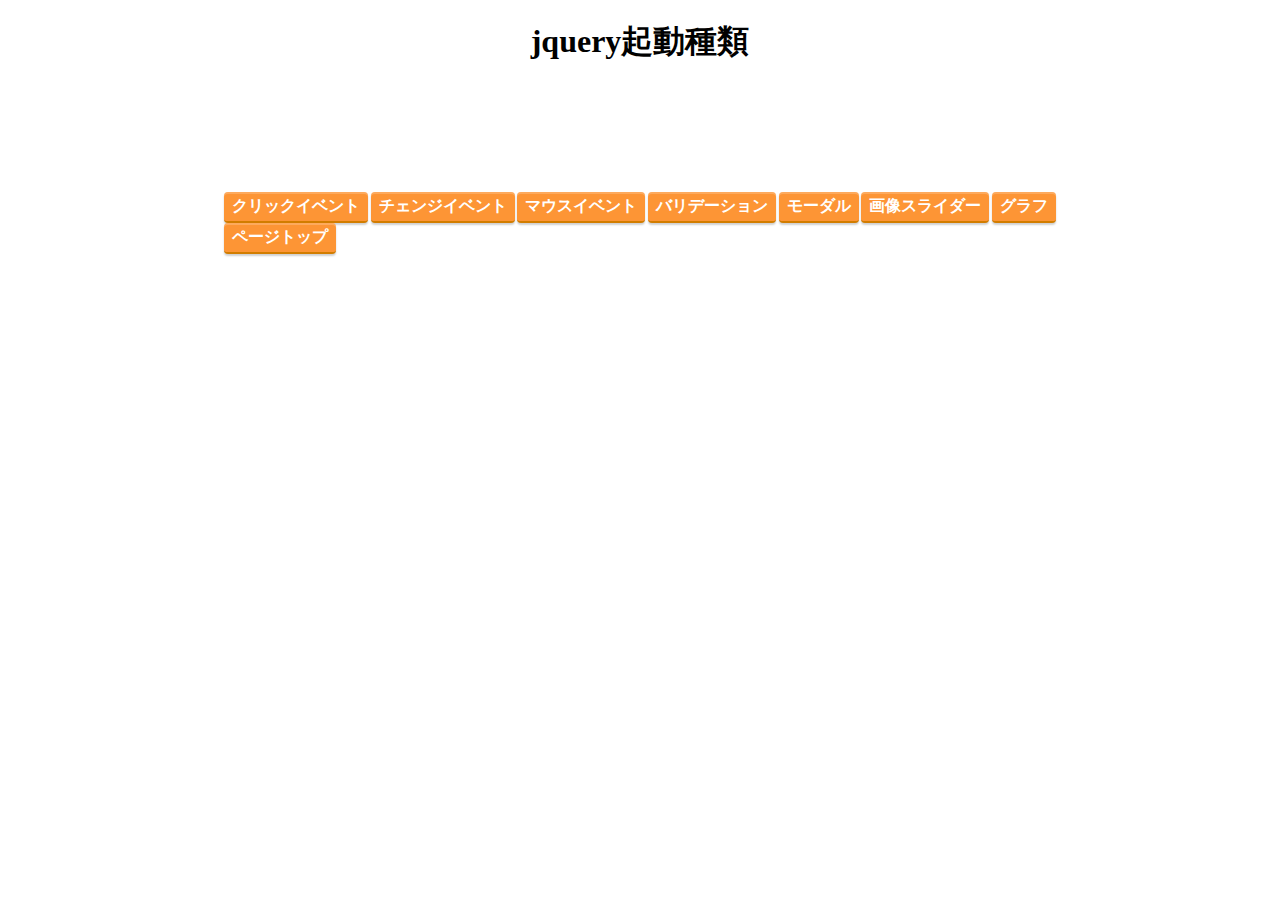
<file: index.html>
<!DOCTYPE html>
<html lang="ja">
<head>
  <meta charset="UTF-8">
  <link href="./css/style.css" rel="stylesheet">
  <link href="./css/remodal.css" rel="stylesheet">
  <link href="./css/remodal-default-theme.css" rel="stylesheet">
  <script type="text/javascript" src="./js/jquery-3.4.1.min.js"></script>
  <script type="text/javascript" src="./js/remodal.min.js"></script>
</head>
<body>
  <h1>jquery起動種類</h1>
  <div class="btnLink">
    <div>
      <a href="./click.html" class="btn-square-pop">クリックイベント</a>
    </div>
    <div>
      <a href="./chenge.html" class="btn-square-pop">チェンジイベント</a>
    </div>
    <div>
      <a href="" class="btn-square-pop">マウスイベント</a>
    </div>
    <div>
      <a href="" class="btn-square-pop">バリデーション</a>
    </div>
    <div class="remodal-bg">
      <a href="#modal" class="btn-square-pop">モーダル</a>
    </div>
    <div>
      <a href="./img.html" class="btn-square-pop">画像スライダー</a>
    </div>
    <div>
      <a href="./chart.html" class="btn-square-pop">グラフ</a>
    </div>
    <div>
      <a href="./top.html" class="btn-square-pop">ページトップ</a>
    </div>
    <div>
      <a href=""></a>
    </div>
  </div>

  <div class="remodal" data-remodal-id="modal">
    <button data-remodal-action="close" class="remodal-close"></button>
    <h1>モーダルのタイトル</h1>
    <p>モーダルの本文</p>
    <br>
    <button data-remodal-action="cancel" class="remodal-cancel">Cancelボタン</button>
    <button data-remodal-action="confirm" class="remodal-confirm">OKボタン</button>
  </div>
</body>
</html>
</file>
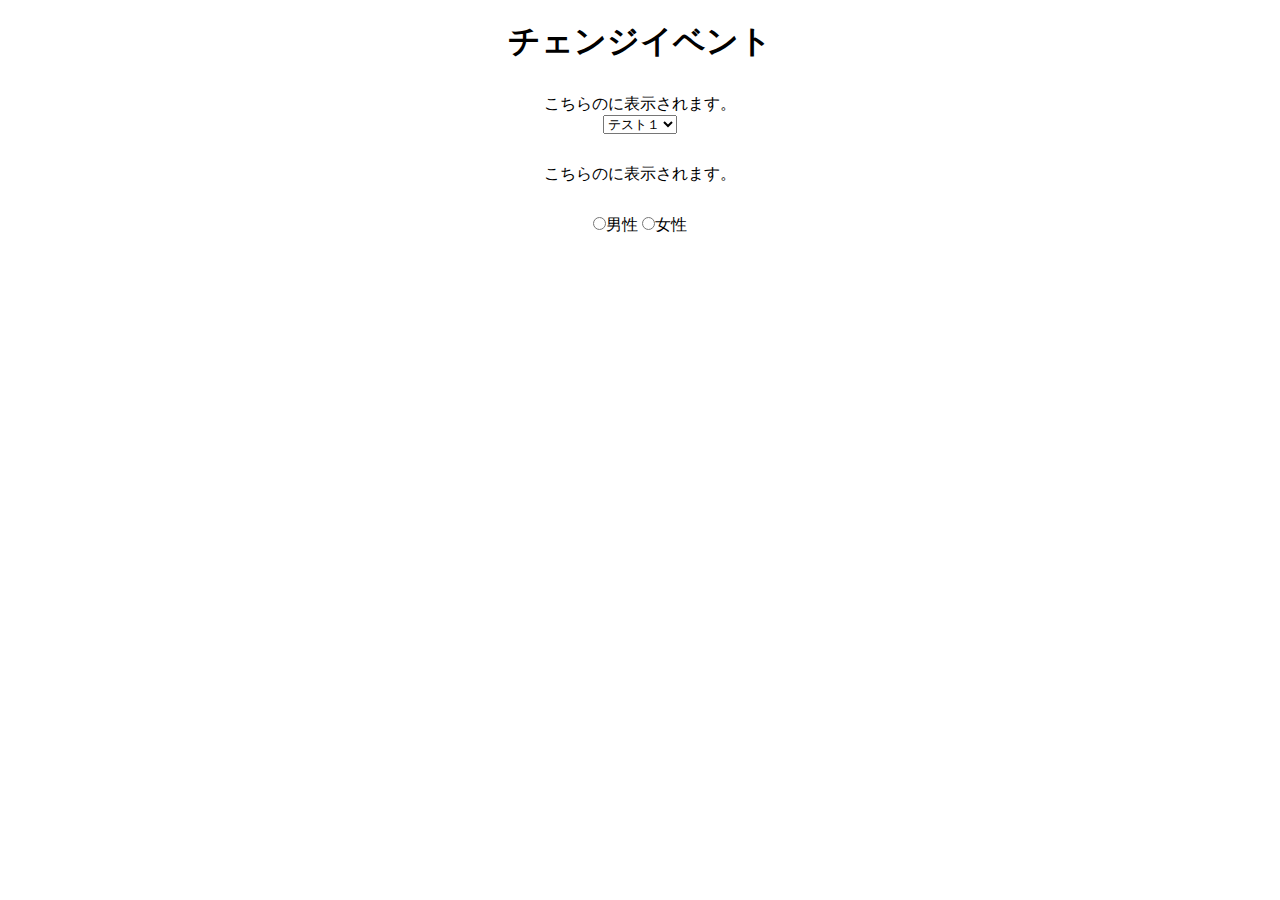
<file: chenge.html>
<!DOCTYPE html>
<html lang="ja">
<head>
  <meta charset="UTF-8">
  <link href="./css/style.css" rel="stylesheet">
  <script type="text/javascript" src="./js/jquery-3.4.1.min.js"></script>
  <script type="text/javascript" src="./js/change.js"></script>
</head>
<body>
  <h1>チェンジイベント</h1>
  <div class="clickAll">
    <div class="clickAll">
      <p class="text">こちらのに表示されます。</p>
      <select class="selectBox">
        <option value="テスト１">テスト１</option>
        <option value="テスト２">テスト２</option>
        <option value="テスト３">テスト３</option>
        <option value="テスト４">テスト４</option>
      </select>
    </div>
  </div>
  <div class="clickAll">
    <p class="text2">こちらのに表示されます。</p>
    <div>
      <input type="radio" value="men" name="sex" class="sex">男性
      <input type="radio" value="woman" name="sex" class="sex">女性
    </div>
  </div>

</body>
</html>
</file>
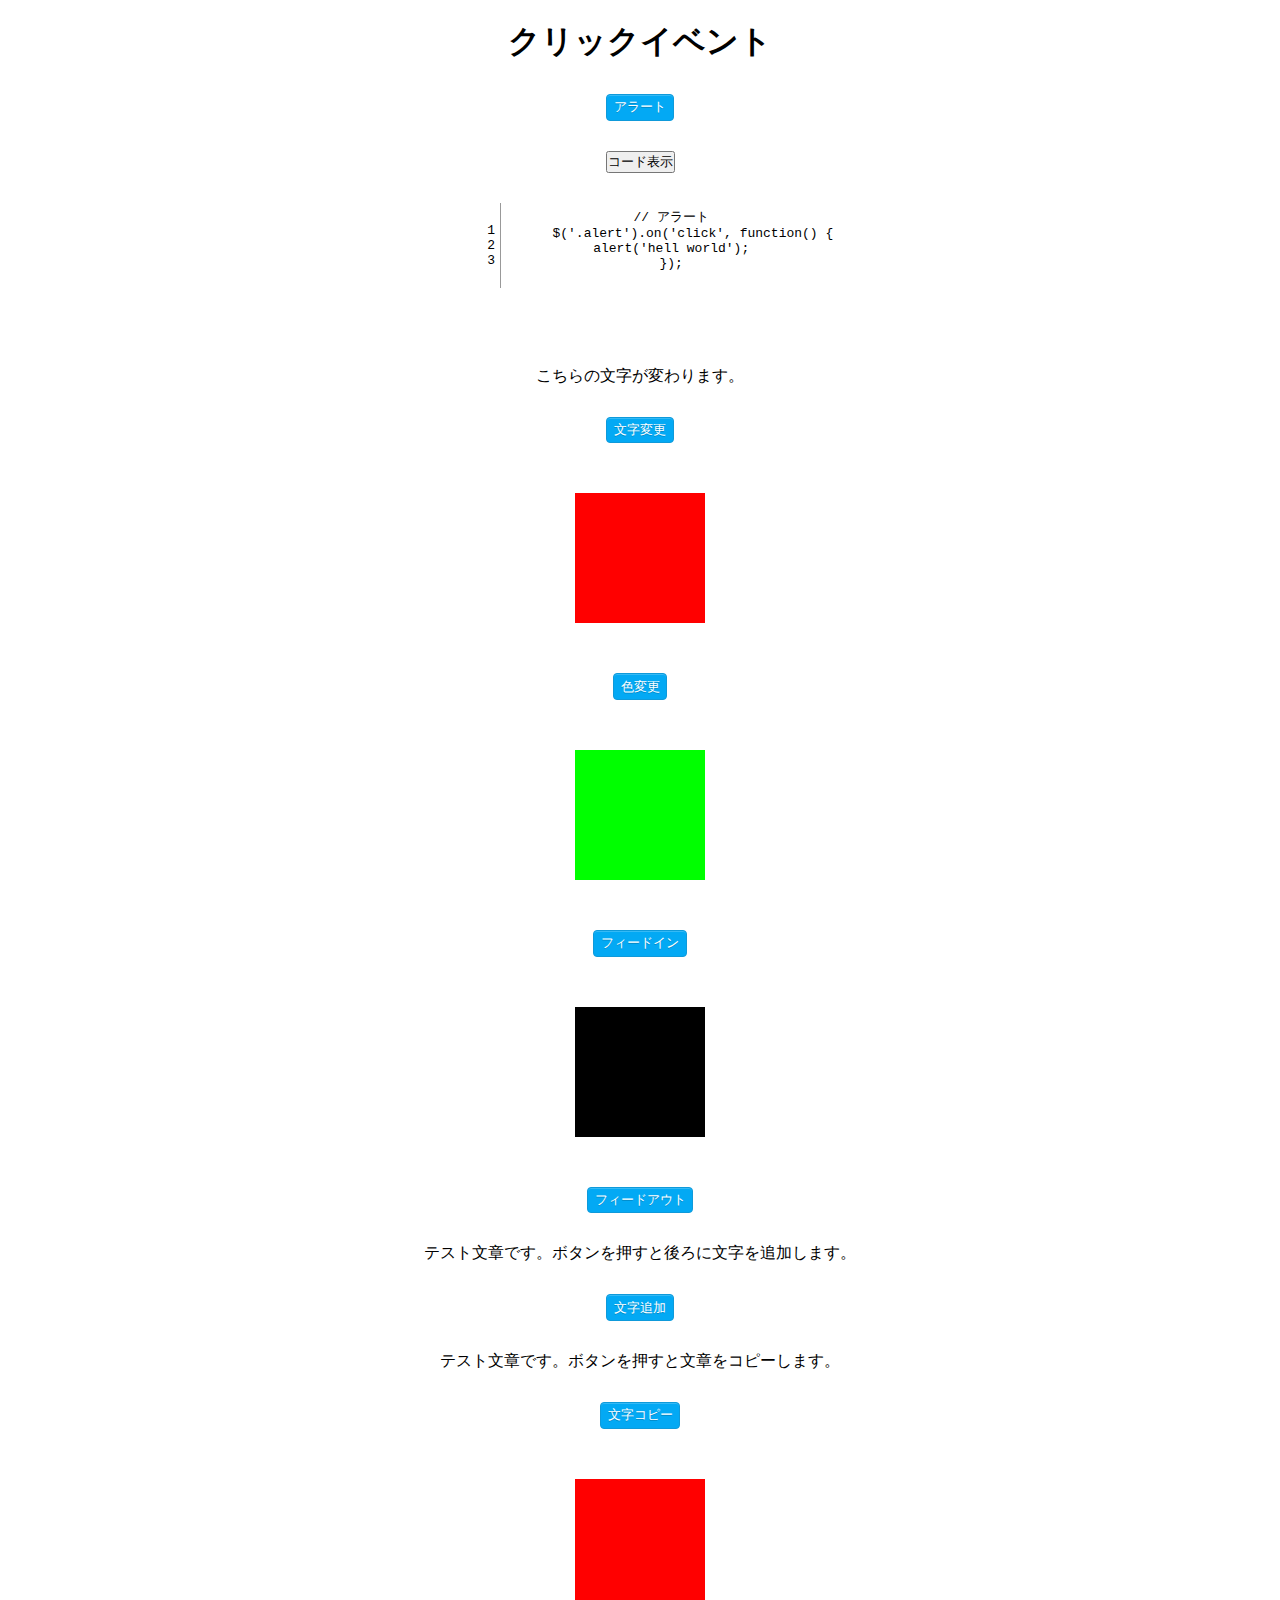
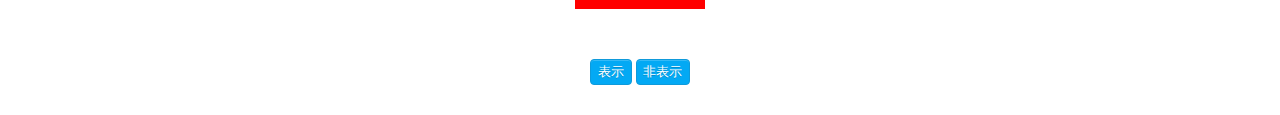
<file: click.html>
<!DOCTYPE html>
<html lang="ja">
<head>
  <meta charset="UTF-8">
  <link href="./css/style.css" rel="stylesheet">
  <link href="https://use.fontawesome.com/releases/v5.6.1/css/all.css" rel="stylesheet">
  <script type="text/javascript" src="./js/jquery-3.4.1.min.js"></script>
  <script type="text/javascript" src="./js/click.js"></script>
</head>
<body>
  <h1>クリックイベント</h1>
  
  <div id="page_top"><a href="#"></a></div>
  <div class="clickAll">
    <div>
      <button type="button" name="button" class="alert btn-square-little-rich">アラート</button>
    </div>
    <button>コード表示</button>
    <pre>
      <code>
        <span>// アラート</span>
        <span>$('.alert').on('click', function() {</span>
        <span>alert('hell world');</span>
        <span>});</span>
        <div class="line-numbers"><span></span><span></span><span></span></div>
      </code>
    </pre>
    <div>
      <div>
        <p class="text">こちらの文字が変わります。</p>
      </div>
      <button type="button" name="button" class="character btn-square-little-rich">文字変更</button>
    </div>
    <div>
      <p class="back"></p>
      <button type="button" name="button" class="color btn-square-little-rich">色変更</button>
    </div>
    <div>
      <p class="feedIn"></p>
      <button type="button" name="button" class="feed-in btn-square-little-rich">フィードイン</button>
    </div>
    <div>
      <p class="feedOut"></p>
      <button type="button" name="button" class="feed-out btn-square-little-rich">フィードアウト</button>
    </div>
    <div>
      <div class="text2">
        テスト文章です。ボタンを押すと後ろに文字を追加します。
      </div>
      <button type="button" name="button" class="addCharacter btn-square-little-rich">文字追加</button>
    </div>
    <div class="copys">
      <div class="text3">
        <p class="text4">テスト文章です。ボタンを押すと文章をコピーします。</p>
      </div>
      <button type="button" name="button" class="copyCharacter btn-square-little-rich">文字コピー</button>
    </div>
    <div>
      <p class="back2"></p>
      <button type="button" name="button" class="show btn-square-little-rich">表示</button>
      <button type="button" name="button" class="hide btn-square-little-rich">非表示</button>
    </div>
  </div>
</body>
</html>
</file>
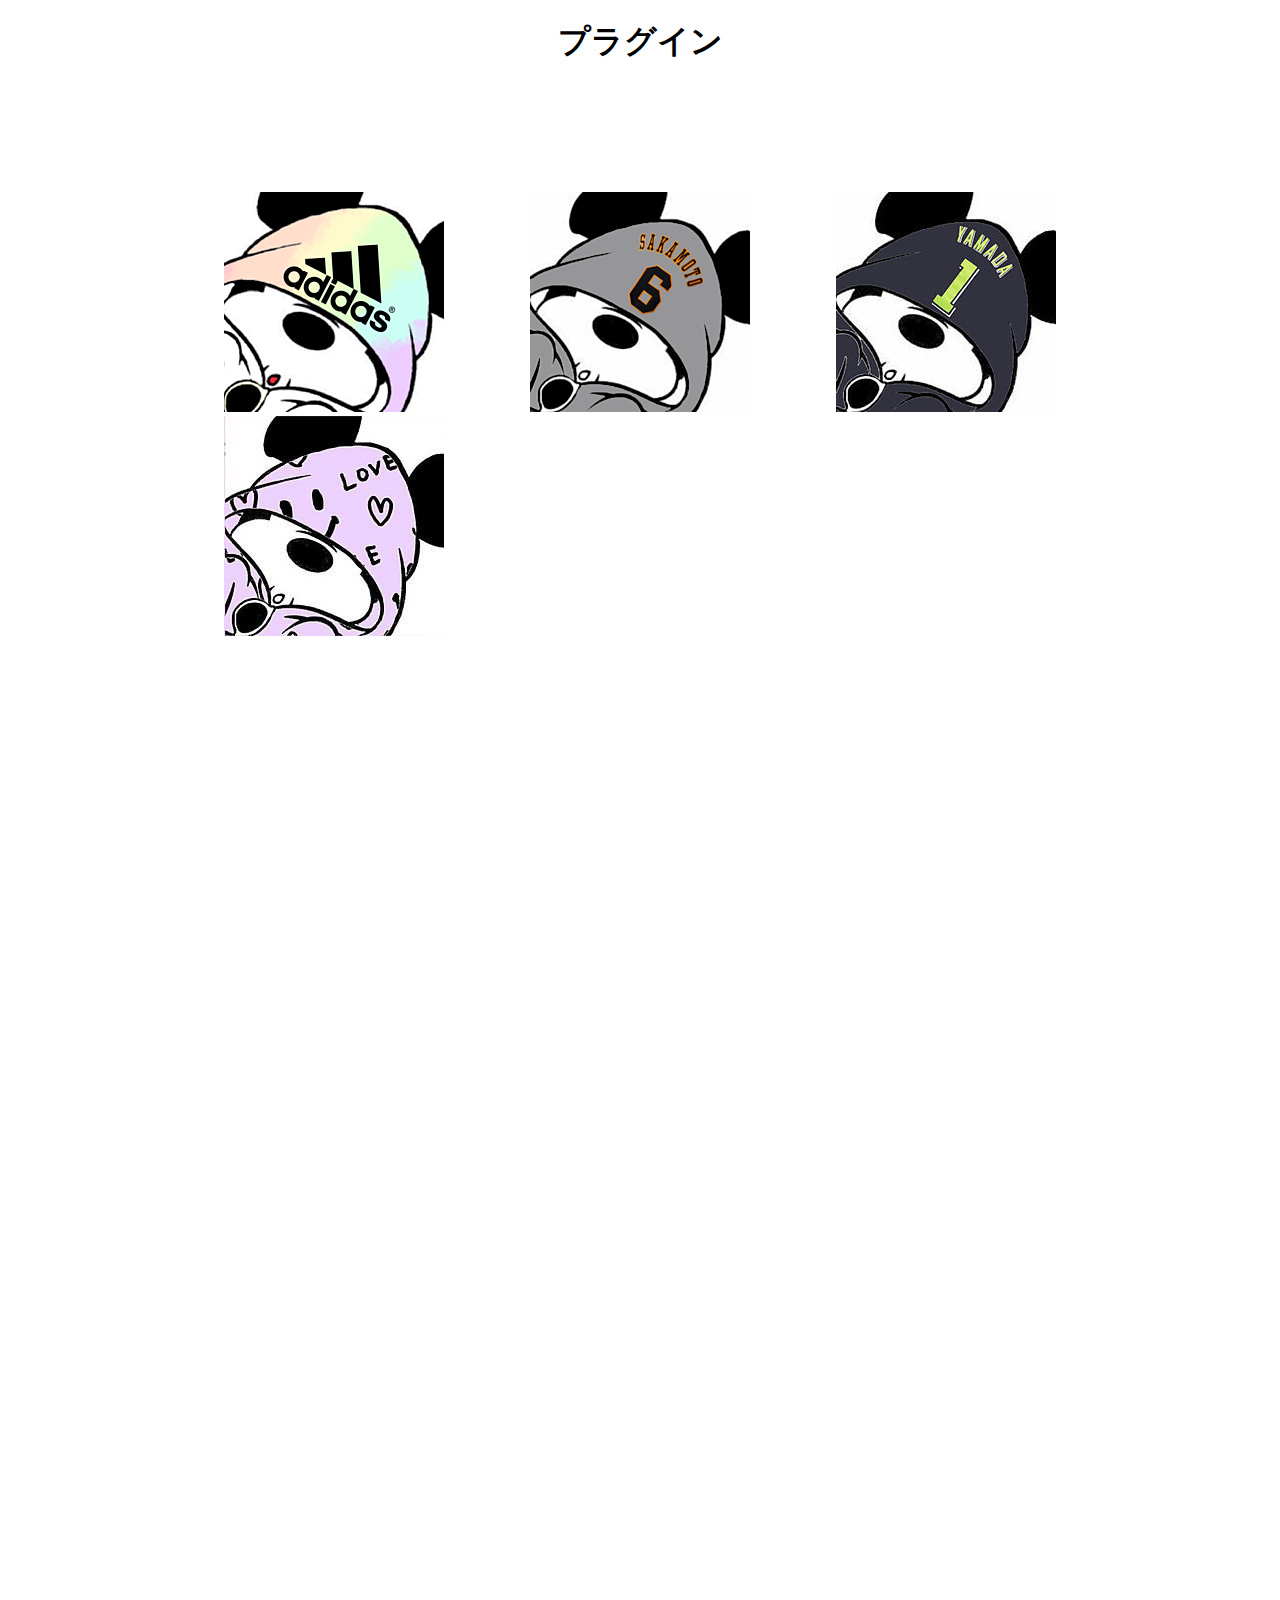
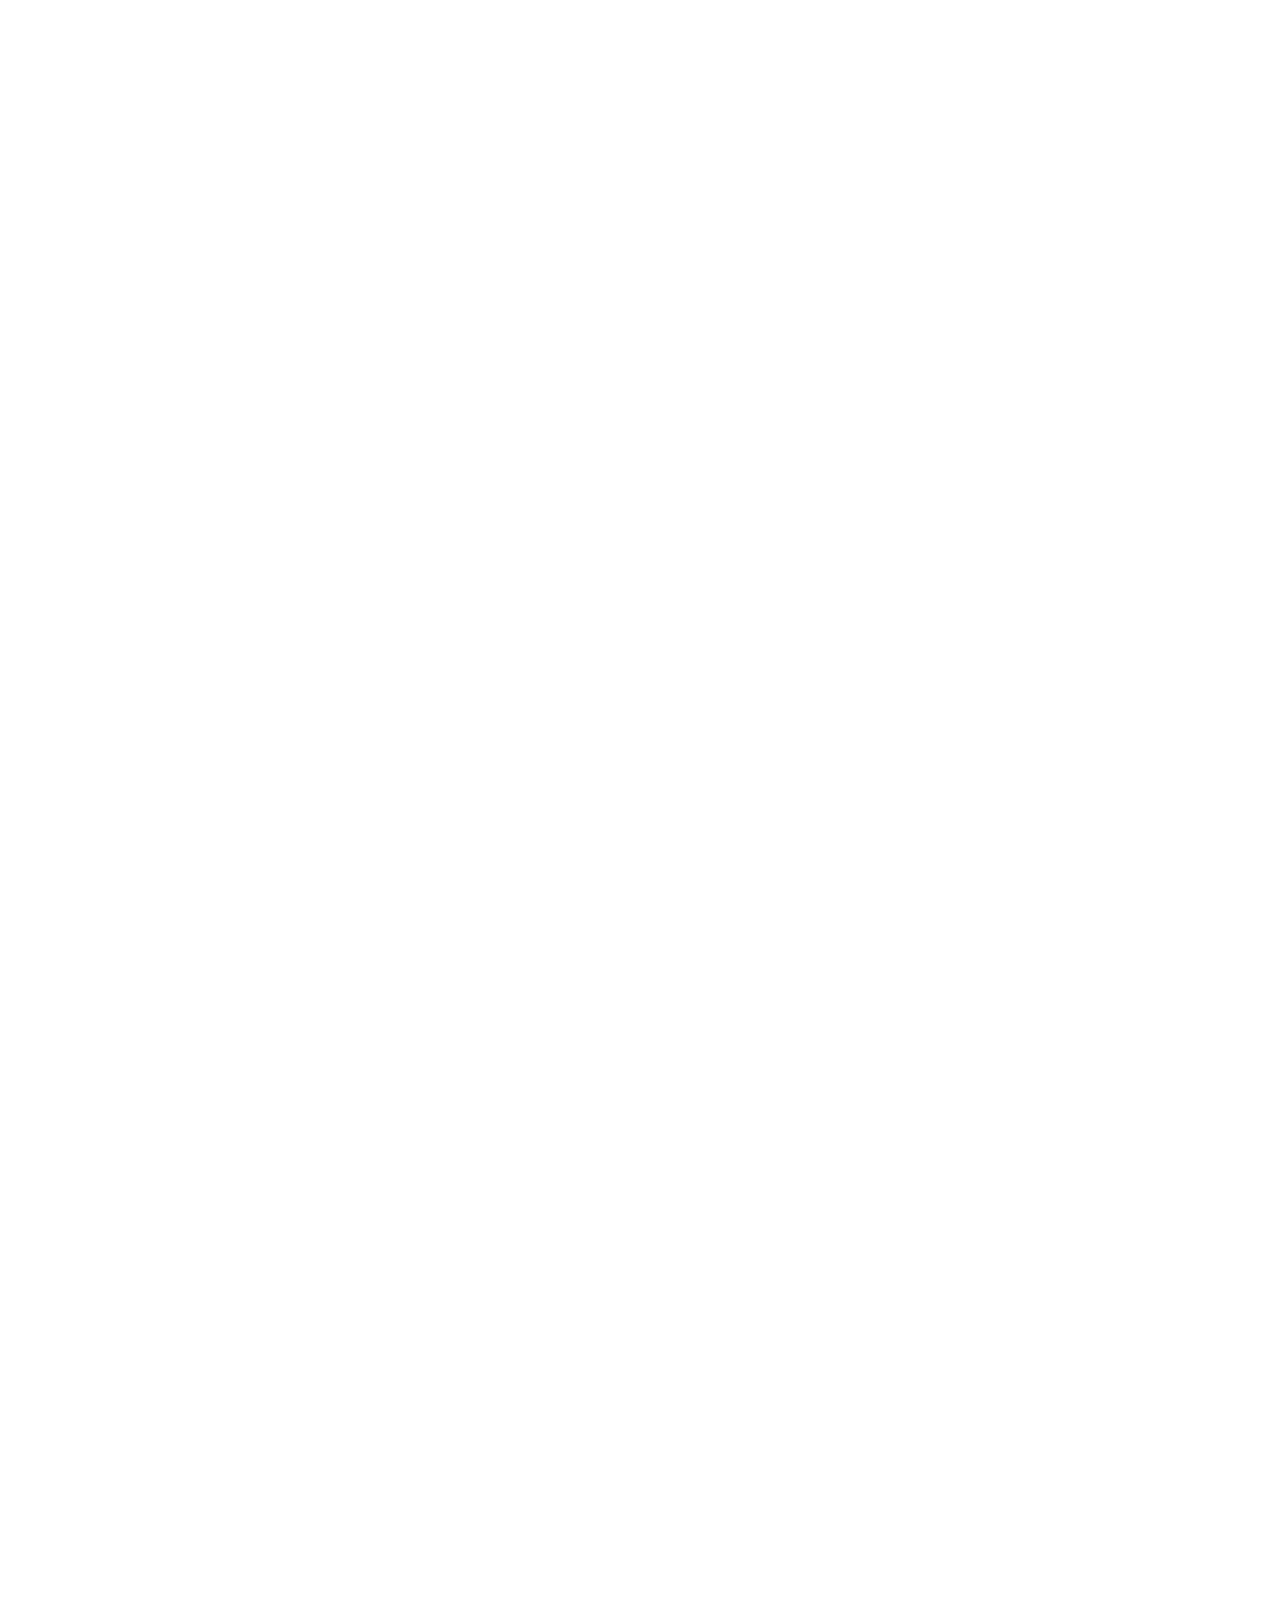
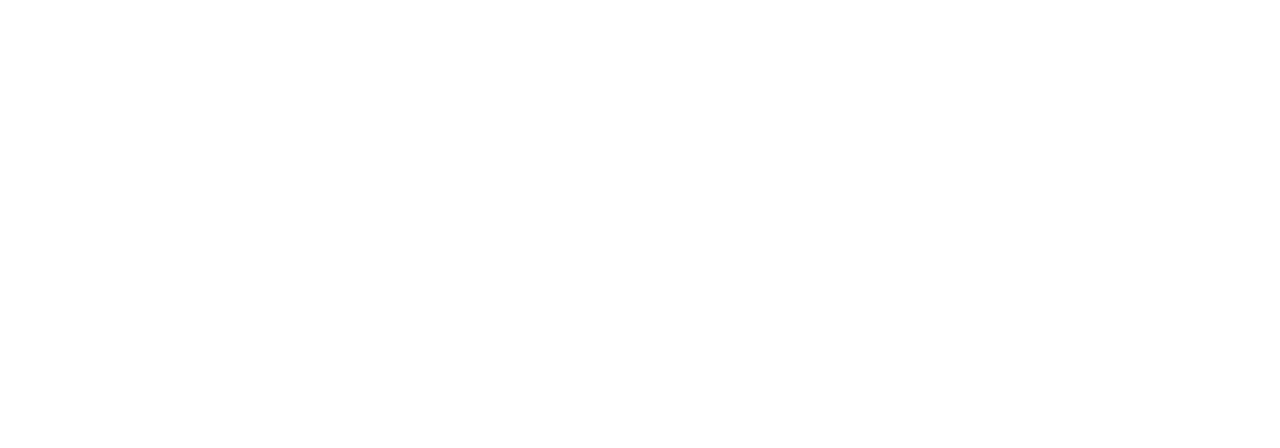
<file: pulguin.html>
<!DOCTYPE html>
<html lang="ja">
<head>
  <meta charset="UTF-8">
  <link href="./css/style.css" rel="stylesheet">
  <link href="./css/remodal.css" rel="stylesheet">
  <link href="./css/remodal-default-theme.css" rel="stylesheet">
  <script type="text/javascript" src="./js/jquery-3.4.1.min.js"></script>
  <script type="text/javascript" src="./js/remodal.min.js"></script>
  <script type="text/javascript" src="./js/jquery.fadethis.min.js"></script>
  <script type="text/javascript" src="./js/pulgin.js"></script>
</head>
<body>
  <h1>プラグイン</h1>
  <div class="btnLink">
    <div>
      <img src="./img/test1.png">
    </div>
    <div>
      <img src="./img/test2.png">
    </div>
    <div>
      <img src="./img/test3.jpeg">
    </div>
    <div>
      <img src="./img/test4.jpg">
    </div>
  </div>
  <div class="btnLink">
    <div class="slide-bottom">
      <img src="./img/test1.png">
    </div>
    <div class="slide-bottom">
      <img src="./img/test2.png">
    </div>
    <div class="slide-bottom">
      <img src="./img/test3.jpeg">
    </div>
    <div class="slide-bottom">
      <img src="./img/test4.jpg">
    </div>
  </div>
  <div class="btnLink">
    <div class="slide-bottom">
      <img src="./img/test1.png">
    </div>
    <div class="slide-bottom">
      <img src="./img/test2.png">
    </div>
    <div class="slide-bottom">
      <img src="./img/test3.jpeg">
    </div>
    <div class="slide-bottom">
      <img src="./img/test4.jpg">
    </div>
  </div>
  <div class="btnLink">
    <div class="slide-bottom">
      <img src="./img/test1.png">
    </div>
    <div class="slide-bottom">
      <img src="./img/test2.png">
    </div>
    <div class="slide-bottom">
      <img src="./img/test3.jpeg">
    </div>
    <div class="slide-bottom">
      <img src="./img/test4.jpg">
    </div>
  </div>
  <div class="btnLink">
    <div class="slide-bottom">
      <img src="./img/test1.png">
    </div>
    <div class="slide-bottom">
      <img src="./img/test2.png">
    </div>
    <div class="slide-bottom">
      <img src="./img/test3.jpeg">
    </div>
    <div class="slide-bottom">
      <img src="./img/test4.jpg">
    </div>
  </div>
  <div class="btnLink">
    <div class="slide-bottom">
      <img src="./img/test1.png">
    </div>
    <div class="slide-bottom">
      <img src="./img/test2.png">
    </div>
    <div class="slide-bottom">
      <img src="./img/test3.jpeg">
    </div>
    <div class="slide-bottom">
      <img src="./img/test4.jpg">
    </div>
  </div>

</body>
</html>
</file>
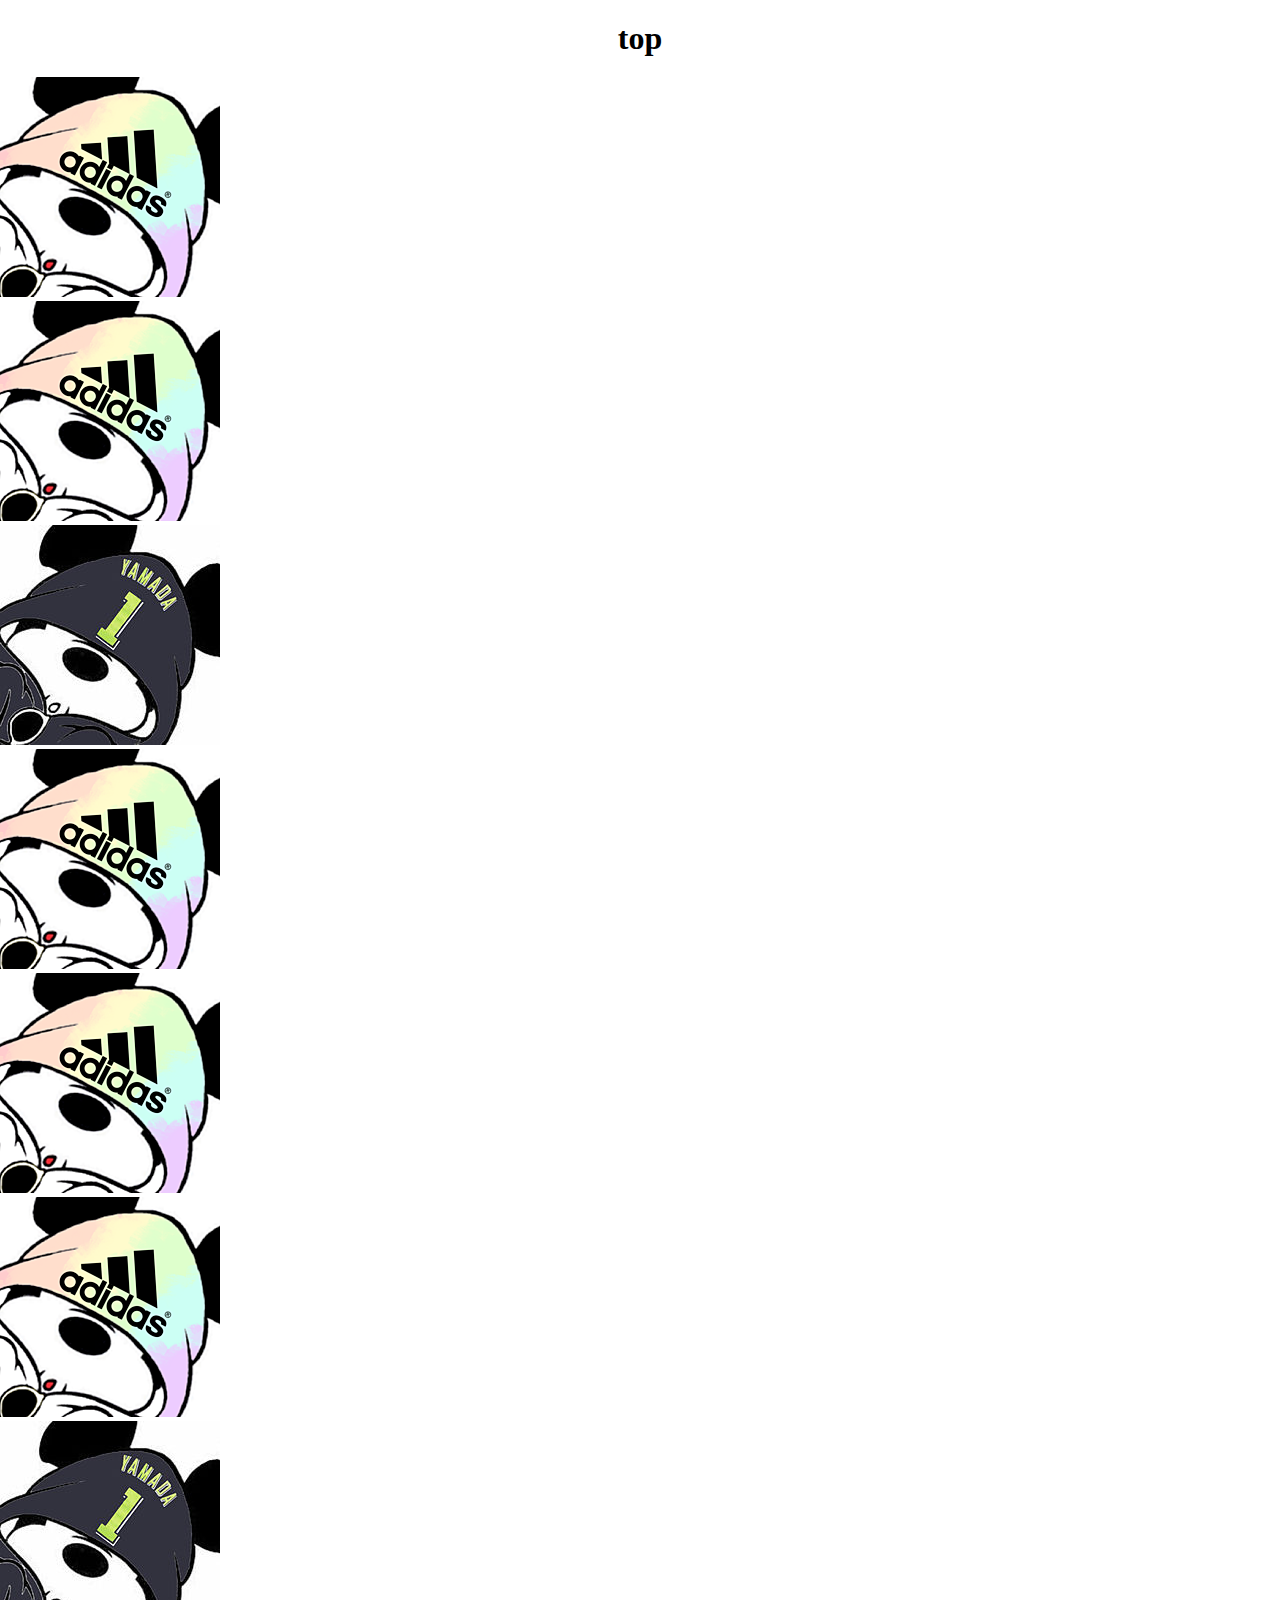
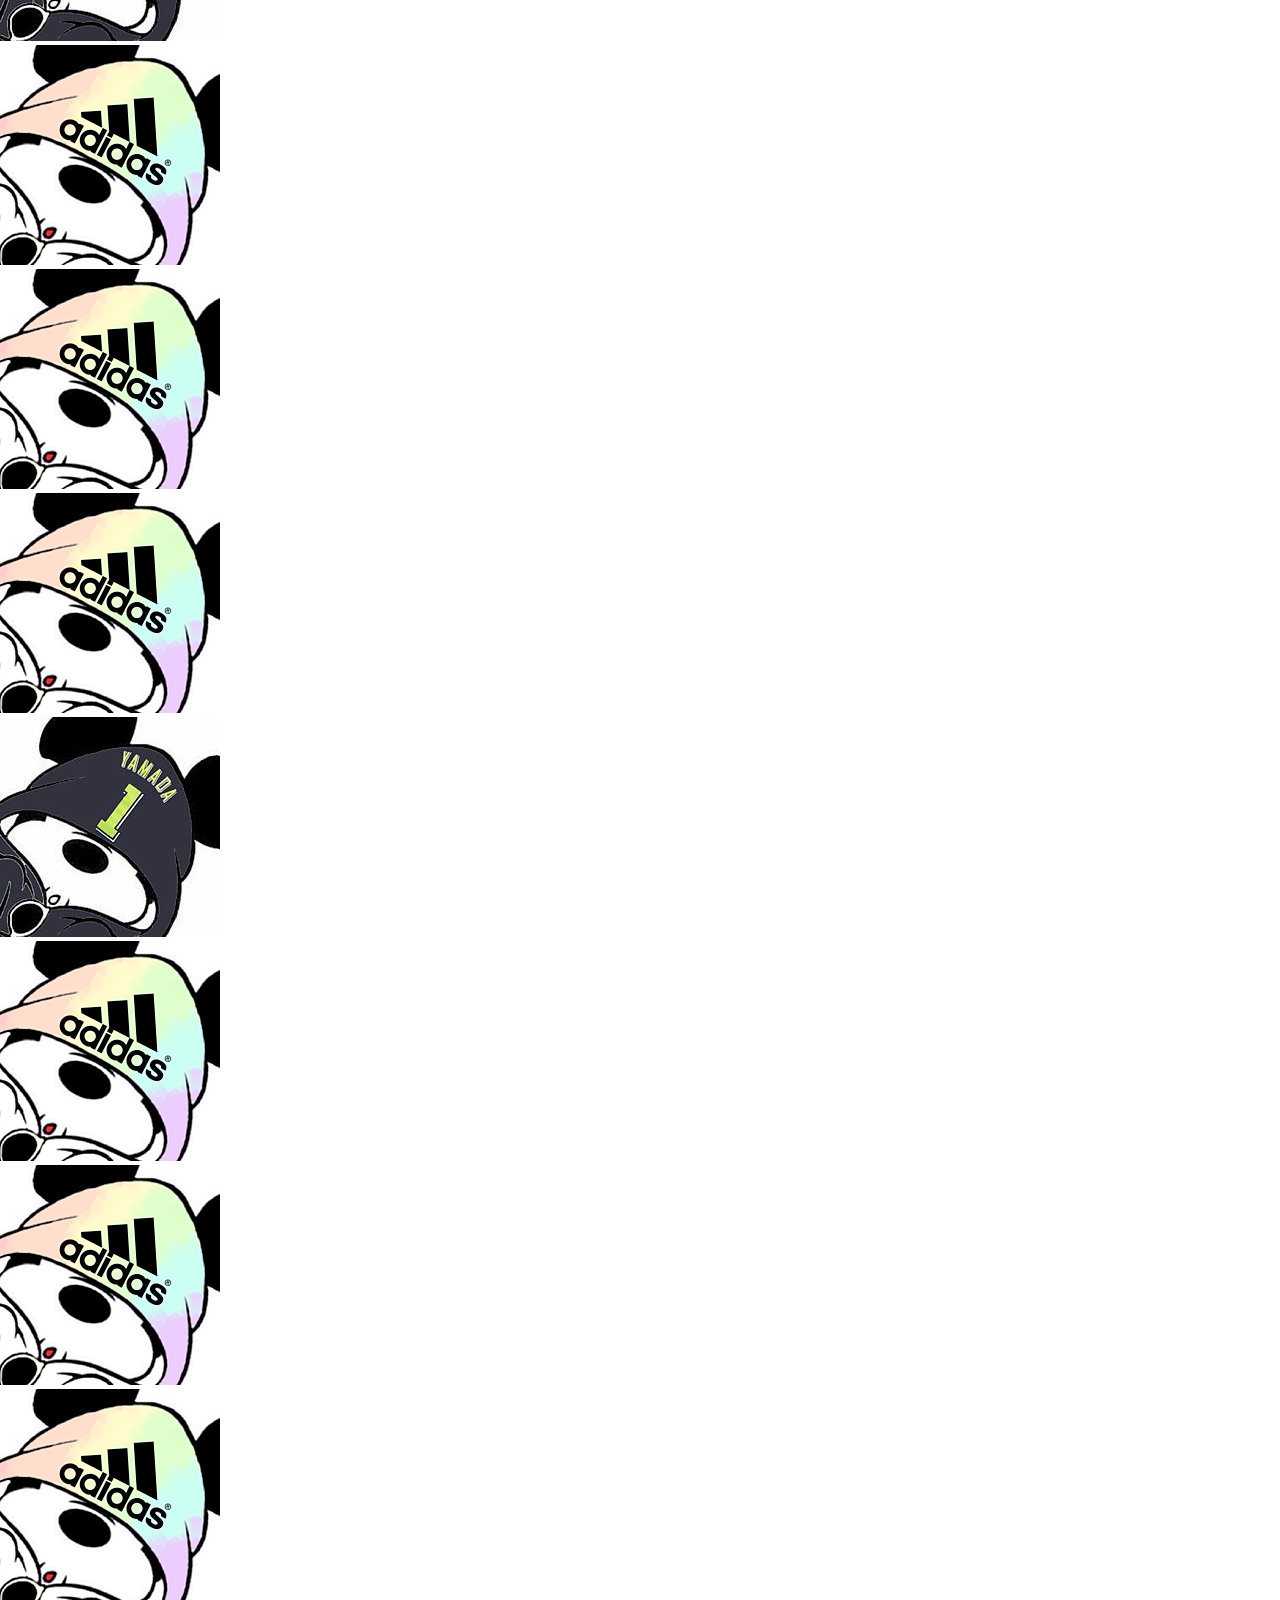
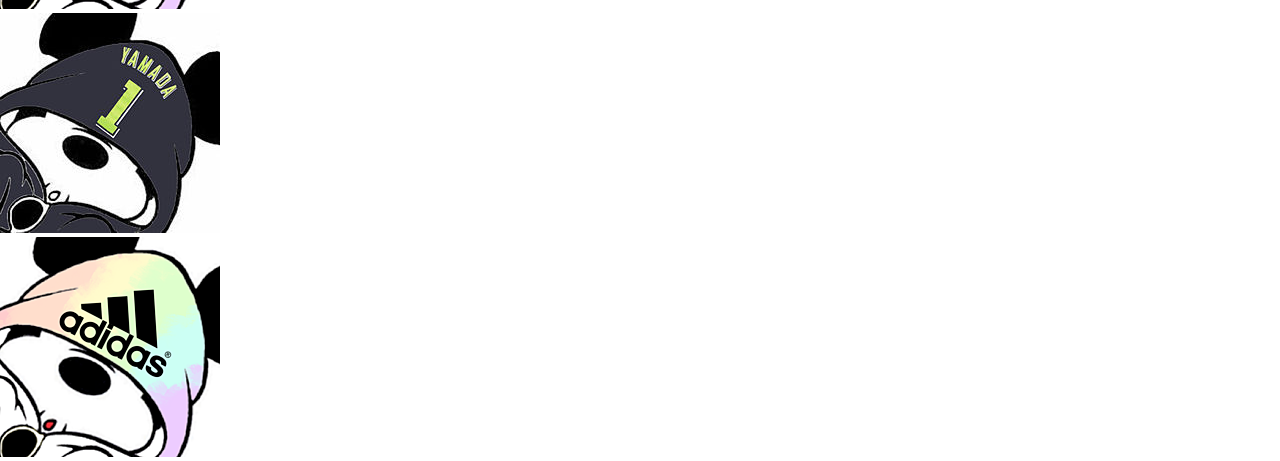
<file: top.html>
<!DOCTYPE html>
<html lang="ja">
<head>
  <meta charset="UTF-8">
  <link href="./css/style.css" rel="stylesheet">
  <link rel="stylesheet" href="https://use.fontawesome.com/releases/v5.9.0/css/all.css" integrity="sha384-i1LQnF23gykqWXg6jxC2ZbCbUMxyw5gLZY6UiUS98LYV5unm8GWmfkIS6jqJfb4E" crossorigin="anonymous">
  <script type="text/javascript" src="./js/jquery-3.4.1.min.js"></script>
  <script type="text/javascript" src="./js/top.js"></script>
</head>
<body>
  <div id="page_top">
    <a href="#">
      <!-- <i class="fas fa-arrow-up"></i> -->
    </a>
  </div>
  <h1>top</h1>
  <div>
    <ul>
      <li><a href="#"><img src="./img/test1.png" alt="image01"></a></li>
      <li><a href="#"><img src="./img/test1.png" alt="image02"></a></li>
      <li><a href="#"><img src="./img/test3.jpeg" alt="image03"></a></li>
      <li><a href="#"><img src="./img/test1.png" alt="image04"></a></li>
      <li><a href="#"><img src="./img/test1.png" alt="image01"></a></li>
      <li><a href="#"><img src="./img/test1.png" alt="image02"></a></li>
      <li><a href="#"><img src="./img/test3.jpeg" alt="image03"></a></li>
      <li><a href="#"><img src="./img/test1.png" alt="image04"></a></li>
      <li><a href="#"><img src="./img/test1.png" alt="image01"></a></li>
      <li><a href="#"><img src="./img/test1.png" alt="image02"></a></li>
      <li><a href="#"><img src="./img/test3.jpeg" alt="image03"></a></li>
      <li><a href="#"><img src="./img/test1.png" alt="image04"></a></li>
      <li><a href="#"><img src="./img/test1.png" alt="image01"></a></li>
      <li><a href="#"><img src="./img/test1.png" alt="image02"></a></li>
      <li><a href="#"><img src="./img/test3.jpeg" alt="image03"></a></li>
      <li><a href="#"><img src="./img/test1.png" alt="image04"></a></li>
    </ul>
  </div>
</body>
</html>
</file>
<file: css/style.css>
* {
  margin: 0;
  padding: 0;
}

h1 {
  text-align: center;
  margin: 20px 0 20px 0;
}

.btnLink {
  display: flex;
  justify-content: center;
  justify-content: space-between;
  width: 65%;
  align-items: center;
  flex-direction: initial;
  margin: 10% auto;
 flex-wrap: wrap;
}

.btn-square-pop {
  position: relative;
  display: inline-block;
  padding: 0.25em 0.5em;
  text-decoration: none;
  color: #FFF;
  background: #fd9535;/*背景色*/
  border-bottom: solid 2px #d27d00;/*少し濃い目の色に*/
  border-radius: 4px;/*角の丸み*/
  box-shadow: inset 0 2px 0 rgba(255,255,255,0.2), 0 2px 2px rgba(0, 0, 0, 0.19);
  font-weight: bold;
}

.btn-square-pop:active {
  border-bottom: solid 2px #fd9535;
  box-shadow: 0 0 2px rgba(0, 0, 0, 0.30);
}

.clickAll {
  text-align: center;
}

.clickAll div {
  margin: 30px 0 30px 0;
}

.btn-square-little-rich {
  position: relative;
  display: inline-block;
  padding: 0.25em 0.5em;
  text-decoration: none;
  color: #FFF;
  background: #03A9F4;/*色*/
  border: solid 1px #0f9ada;/*線色*/
  border-radius: 4px;
  box-shadow: inset 0 1px 0 rgba(255,255,255,0.2);
  text-shadow: 0 1px 0 rgba(0,0,0,0.2);
}

.back {
  width: 130px;
  height: 130px;
  background: #f00;
  text-align: center;
  align-items: center;
  margin: 50px auto;
}

.back2 {
  width: 130px;
  height: 130px;
  background: #f00;
  text-align: center;
  align-items: center;
  margin: 50px auto;
}

.feedIn {
  width: 130px;
  height: 130px;
  background: #0f0;
  text-align: center;
  align-items: center;
  margin: 50px auto;
}

.feedOut {
  width: 130px;
  height: 130px;
  background: #000;
  text-align: center;
  align-items: center;
  margin: 50px auto;
}

#page_top{
  width: 50px;
  height: 50px;
  position: fixed;
  right: 0;
  bottom: 0;
  background: #3f98ef;
  opacity: 0.6;
}
#page_top a{
  position: relative;
  display: block;
  width: 50px;
  height: 50px;
  text-decoration: none;
}
#page_top a::before{
  font-family: 'Font Awesome 5 Free';
  font-weight: 900;
  content: '\f102';
  font-size: 25px;
  color: #fff;
  position: absolute;
  width: 25px;
  height: 25px;
  top: 0;
  bottom: 0;
  right: 0;
  left: 0;
  margin: auto;
  text-align: center;
}

.testImg {
  margin-top: 700px;
}

.slider{
    margin: 100px auto;
    width: 80%;
}
.slider img{
    height: auto;
    width: 100%;
}
/*slick setting*/
.slick-prev:before,
.slick-next:before {
    color: #000;
}

.mb60{
  margin-bottom: 60px;
}
.swiper-container{
  text-align: center;
}
.swiper-container .swiper-slide img{
  max-width: 100%;
  height: auto;
}
.prettyprint{
  border: none;
  background: #fafafa;
  color: #697d86;
}

pre {
    position: relative;
    padding: 20px 50px;
    max-width: 300px;
    margin: auto;
}

.line-numbers {
    position: absolute;
    top: 0;
    left: 0;
    padding: 20px 5px;
    -webkit-user-select: none;
    -moz-user-select: none;
    -ms-user-select: none;
    user-select: none;
    border-right: 1px solid #999;
    width: 50px;
}

.line-numbers > span {
    float: left;
    display: block;
    counter-increment: linenumber;
    text-align: right;
    width: 100%;
}

.line-numbers > span::after {
    content: counter(linenumber);
}
</file>
<file: css/remodal.css>
/*
 *  Remodal - v1.1.1
 *  Responsive, lightweight, fast, synchronized with CSS animations, fully customizable modal window plugin with declarative configuration and hash tracking.
 *  http://vodkabears.github.io/remodal/
 *
 *  Made by Ilya Makarov
 *  Under MIT License
 */

/* ==========================================================================
   Remodal's necessary styles
   ========================================================================== */

/* Hide scroll bar */

html.remodal-is-locked {
  overflow: hidden;

  -ms-touch-action: none;
  touch-action: none;
}

/* Anti FOUC */

.remodal,
[data-remodal-id] {
  display: none;
}

/* Necessary styles of the overlay */

.remodal-overlay {
  position: fixed;
  z-index: 9999;
  top: -5000px;
  right: -5000px;
  bottom: -5000px;
  left: -5000px;

  display: none;
}

/* Necessary styles of the wrapper */

.remodal-wrapper {
  position: fixed;
  z-index: 10000;
  top: 0;
  right: 0;
  bottom: 0;
  left: 0;

  display: none;
  overflow: auto;

  text-align: center;

  -webkit-overflow-scrolling: touch;
}

.remodal-wrapper:after {
  display: inline-block;

  height: 100%;
  margin-left: -0.05em;

  content: "";
}

/* Fix iPad, iPhone glitches */

.remodal-overlay,
.remodal-wrapper {
  -webkit-backface-visibility: hidden;
  backface-visibility: hidden;
}

/* Necessary styles of the modal dialog */

.remodal {
  position: relative;

  outline: none;

  -webkit-text-size-adjust: 100%;
  -ms-text-size-adjust: 100%;
  text-size-adjust: 100%;
}

.remodal-is-initialized {
  /* Disable Anti-FOUC */
  display: inline-block;
}
</file>
<file: css/remodal-default-theme.css>
/*
 *  Remodal - v1.1.1
 *  Responsive, lightweight, fast, synchronized with CSS animations, fully customizable modal window plugin with declarative configuration and hash tracking.
 *  http://vodkabears.github.io/remodal/
 *
 *  Made by Ilya Makarov
 *  Under MIT License
 */

/* ==========================================================================
   Remodal's default mobile first theme
   ========================================================================== */

/* Default theme styles for the background */

.remodal-bg.remodal-is-opening,
.remodal-bg.remodal-is-opened {
  -webkit-filter: blur(3px);
  filter: blur(3px);
}

/* Default theme styles of the overlay */

.remodal-overlay {
  background: rgba(43, 46, 56, 0.9);
}

.remodal-overlay.remodal-is-opening,
.remodal-overlay.remodal-is-closing {
  -webkit-animation-duration: 0.3s;
  animation-duration: 0.3s;
  -webkit-animation-fill-mode: forwards;
  animation-fill-mode: forwards;
}

.remodal-overlay.remodal-is-opening {
  -webkit-animation-name: remodal-overlay-opening-keyframes;
  animation-name: remodal-overlay-opening-keyframes;
}

.remodal-overlay.remodal-is-closing {
  -webkit-animation-name: remodal-overlay-closing-keyframes;
  animation-name: remodal-overlay-closing-keyframes;
}

/* Default theme styles of the wrapper */

.remodal-wrapper {
  padding: 10px 10px 0;
}

/* Default theme styles of the modal dialog */

.remodal {
  box-sizing: border-box;
  width: 100%;
  margin-bottom: 10px;
  padding: 35px;

  -webkit-transform: translate3d(0, 0, 0);
  transform: translate3d(0, 0, 0);

  color: #2b2e38;
  background: #fff;
}

.remodal.remodal-is-opening,
.remodal.remodal-is-closing {
  -webkit-animation-duration: 0.3s;
  animation-duration: 0.3s;
  -webkit-animation-fill-mode: forwards;
  animation-fill-mode: forwards;
}

.remodal.remodal-is-opening {
  -webkit-animation-name: remodal-opening-keyframes;
  animation-name: remodal-opening-keyframes;
}

.remodal.remodal-is-closing {
  -webkit-animation-name: remodal-closing-keyframes;
  animation-name: remodal-closing-keyframes;
}

/* Vertical align of the modal dialog */

.remodal,
.remodal-wrapper:after {
  vertical-align: middle;
}

/* Close button */

.remodal-close {
  position: absolute;
  top: 0;
  left: 0;

  display: block;
  overflow: visible;

  width: 35px;
  height: 35px;
  margin: 0;
  padding: 0;

  cursor: pointer;
  -webkit-transition: color 0.2s;
  transition: color 0.2s;
  text-decoration: none;

  color: #95979c;
  border: 0;
  outline: 0;
  background: transparent;
}

.remodal-close:hover,
.remodal-close:focus {
  color: #2b2e38;
}

.remodal-close:before {
  font-family: Arial, "Helvetica CY", "Nimbus Sans L", sans-serif !important;
  font-size: 25px;
  line-height: 35px;

  position: absolute;
  top: 0;
  left: 0;

  display: block;

  width: 35px;

  content: "\00d7";
  text-align: center;
}

/* Dialog buttons */

.remodal-confirm,
.remodal-cancel {
  font: inherit;

  display: inline-block;
  overflow: visible;

  min-width: 110px;
  margin: 0;
  padding: 12px 0;

  cursor: pointer;
  -webkit-transition: background 0.2s;
  transition: background 0.2s;
  text-align: center;
  vertical-align: middle;
  text-decoration: none;

  border: 0;
  outline: 0;
}

.remodal-confirm {
  color: #fff;
  background: #81c784;
}

.remodal-confirm:hover,
.remodal-confirm:focus {
  background: #66bb6a;
}

.remodal-cancel {
  color: #fff;
  background: #e57373;
}

.remodal-cancel:hover,
.remodal-cancel:focus {
  background: #ef5350;
}

/* Remove inner padding and border in Firefox 4+ for the button tag. */

.remodal-confirm::-moz-focus-inner,
.remodal-cancel::-moz-focus-inner,
.remodal-close::-moz-focus-inner {
  padding: 0;

  border: 0;
}

/* Keyframes
   ========================================================================== */

@-webkit-keyframes remodal-opening-keyframes {
  from {
    -webkit-transform: scale(1.05);
    transform: scale(1.05);

    opacity: 0;
  }
  to {
    -webkit-transform: none;
    transform: none;

    opacity: 1;

    -webkit-filter: blur(0);
    filter: blur(0);
  }
}

@keyframes remodal-opening-keyframes {
  from {
    -webkit-transform: scale(1.05);
    transform: scale(1.05);

    opacity: 0;
  }
  to {
    -webkit-transform: none;
    transform: none;

    opacity: 1;

    -webkit-filter: blur(0);
    filter: blur(0);
  }
}

@-webkit-keyframes remodal-closing-keyframes {
  from {
    -webkit-transform: scale(1);
    transform: scale(1);

    opacity: 1;
  }
  to {
    -webkit-transform: scale(0.95);
    transform: scale(0.95);

    opacity: 0;

    -webkit-filter: blur(0);
    filter: blur(0);
  }
}

@keyframes remodal-closing-keyframes {
  from {
    -webkit-transform: scale(1);
    transform: scale(1);

    opacity: 1;
  }
  to {
    -webkit-transform: scale(0.95);
    transform: scale(0.95);

    opacity: 0;

    -webkit-filter: blur(0);
    filter: blur(0);
  }
}

@-webkit-keyframes remodal-overlay-opening-keyframes {
  from {
    opacity: 0;
  }
  to {
    opacity: 1;
  }
}

@keyframes remodal-overlay-opening-keyframes {
  from {
    opacity: 0;
  }
  to {
    opacity: 1;
  }
}

@-webkit-keyframes remodal-overlay-closing-keyframes {
  from {
    opacity: 1;
  }
  to {
    opacity: 0;
  }
}

@keyframes remodal-overlay-closing-keyframes {
  from {
    opacity: 1;
  }
  to {
    opacity: 0;
  }
}

/* Media queries
   ========================================================================== */

@media only screen and (min-width: 641px) {
  .remodal {
    max-width: 700px;
  }
}

/* IE8
   ========================================================================== */

.lt-ie9 .remodal-overlay {
  background: #2b2e38;
}

.lt-ie9 .remodal {
  width: 700px;
}
</file>
